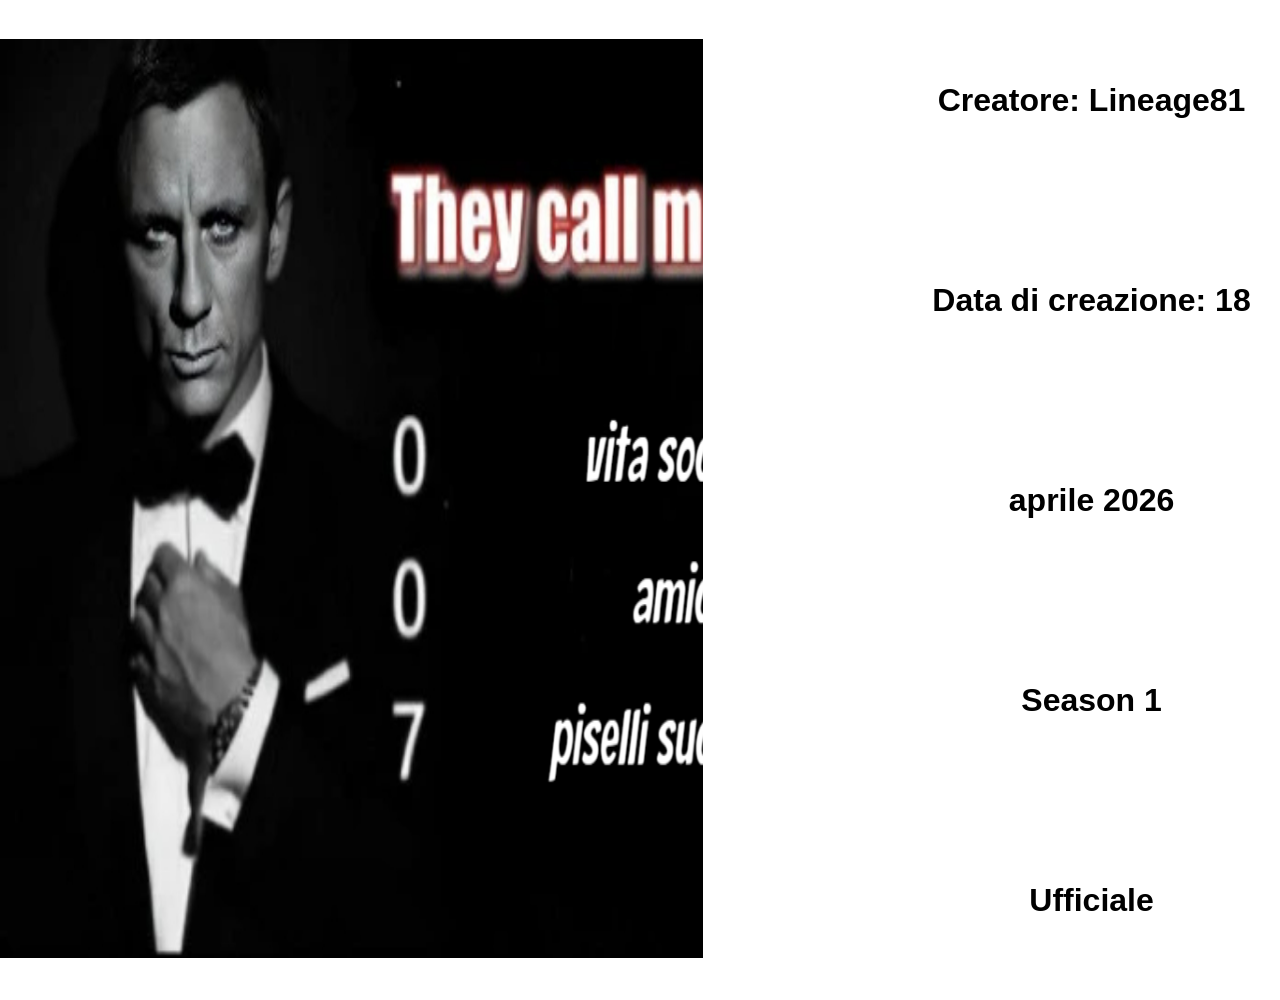
<file: Schede/Cartella meme/Season 1/007/index.html>
<!DOCTYPE html>
<html lang="en">
<head>
    <meta charset="UTF-8">
    <meta name="viewport" content="width=device-width, initial-scale=1.0">
    <title>Makeitlineage</title>
    <link rel="stylesheet" href="./style.css">
    <link rel="icon" href="../../../../Mats/Logo.png">
</head>
<body>
    <div class="tutto">
        <div class="meme">
            <img class="Meme" src="./makeitmeme_4OWub.jpeg" alt="image not found">
        </div>
        <div class="bio">
            <h2 class="Bio">Creatore: Lineage81</br>Data di creazione: 18 aprile 2026</br>Season 1</br>Ufficiale</h2>
        </div>
    </div>
</body>
</html>
</file>
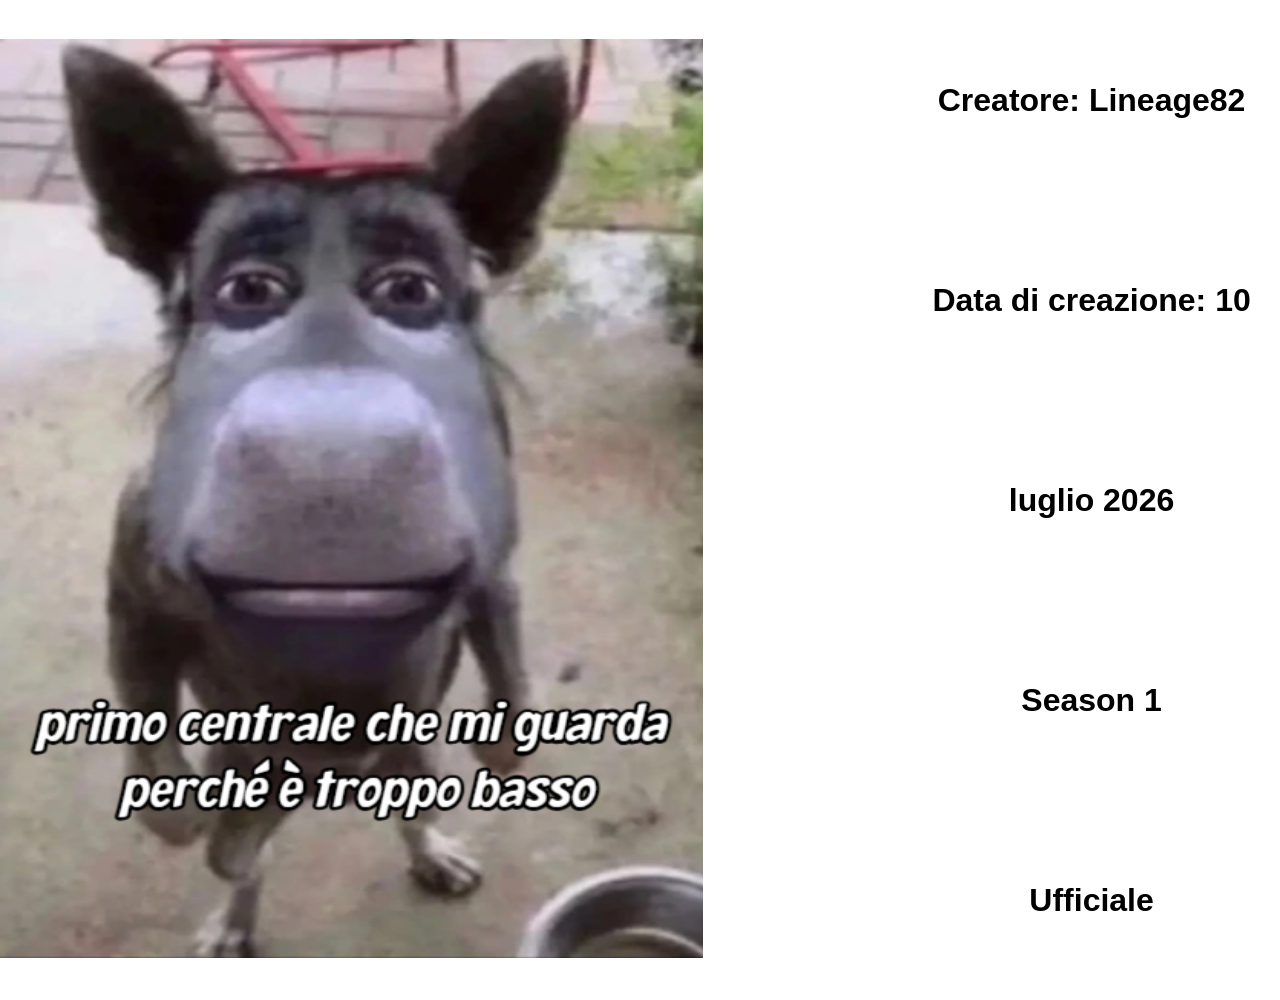
<file: Schede/Cartella meme/Season 1/Come mi guarda primo centrale/index.html>
<!DOCTYPE html>
<html lang="en">
<head>
    <meta charset="UTF-8">
    <meta name="viewport" content="width=device-width, initial-scale=1.0">
    <title>Makeitlineage</title>
    <link rel="stylesheet" href="./style.css">
    <link rel="icon" href="../../../../Mats/Logo.png">
</head>
<body>
    <div class="tutto">
        <div class="meme">
            <img class="Meme" src="./makeitmeme_3n2aY.jpeg" alt="image not found">
        </div>
        <div class="bio">
            <h2 class="Bio">Creatore: Lineage82</br>Data di creazione: 10 luglio 2026</br>Season 1</br>Ufficiale</h2>
        </div>
    </div>
</body>
</html>
</file>
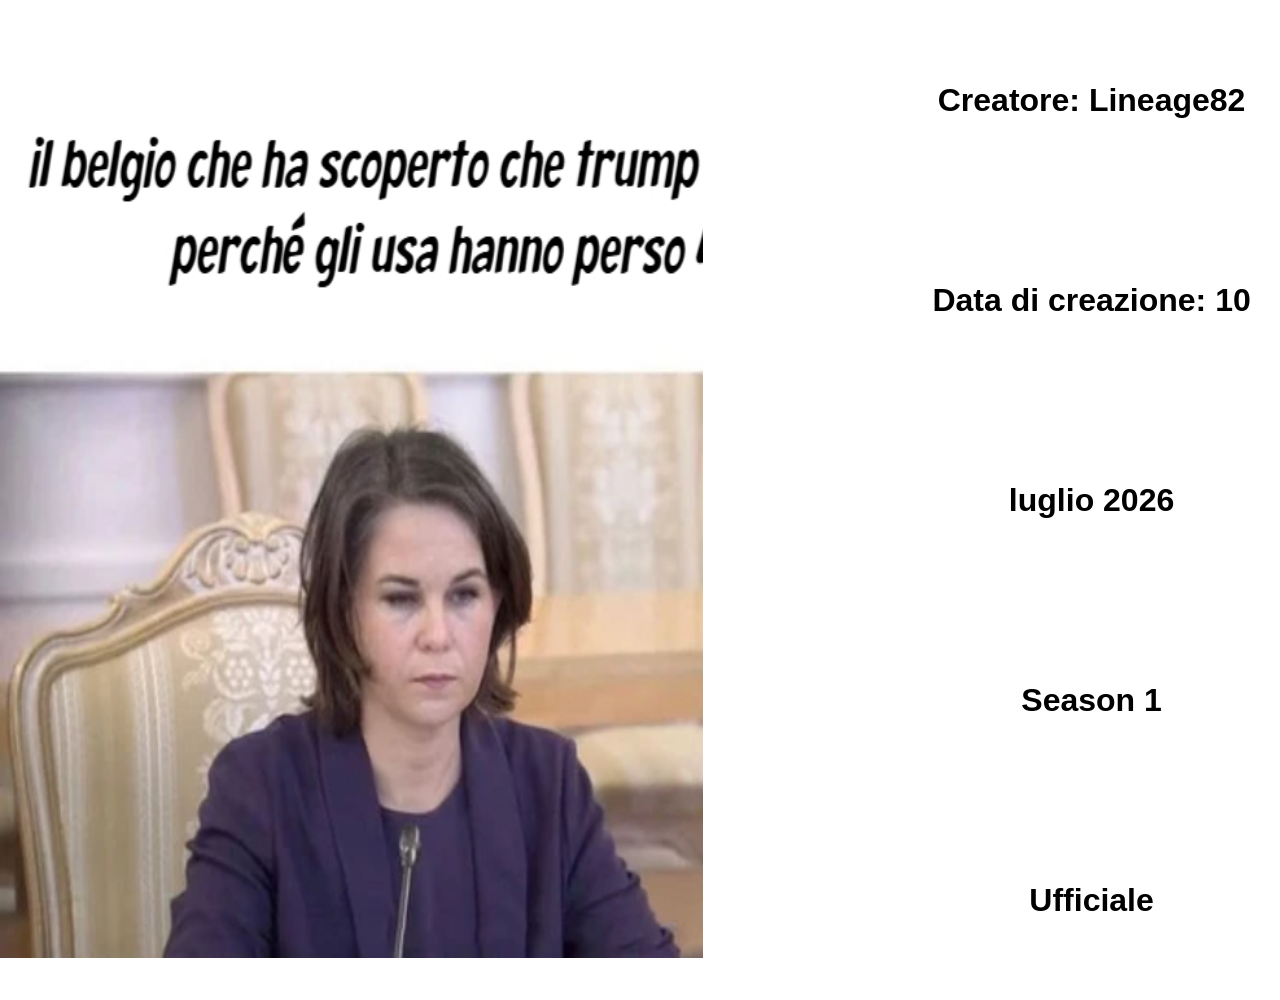
<file: Schede/Cartella meme/Season 1/Il belgio dopo il 4-1/index.html>
<!DOCTYPE html>
<html lang="en">
<head>
    <meta charset="UTF-8">
    <meta name="viewport" content="width=device-width, initial-scale=1.0">
    <title>Makeitlineage</title>
    <link rel="stylesheet" href="./style.css">
    <link rel="icon" href="../../../../Mats/Logo.png">
</head>
<body>
    <div class="tutto">
        <div class="meme">
            <img class="Meme" src="./makeitmeme_04BcV.jpeg" alt="image not found">
        </div>
        <div class="bio">
            <h2 class="Bio">Creatore: Lineage82</br>Data di creazione: 10 luglio 2026</br>Season 1</br>Ufficiale</h2>
        </div>
    </div>
</body>
</html>
</file>
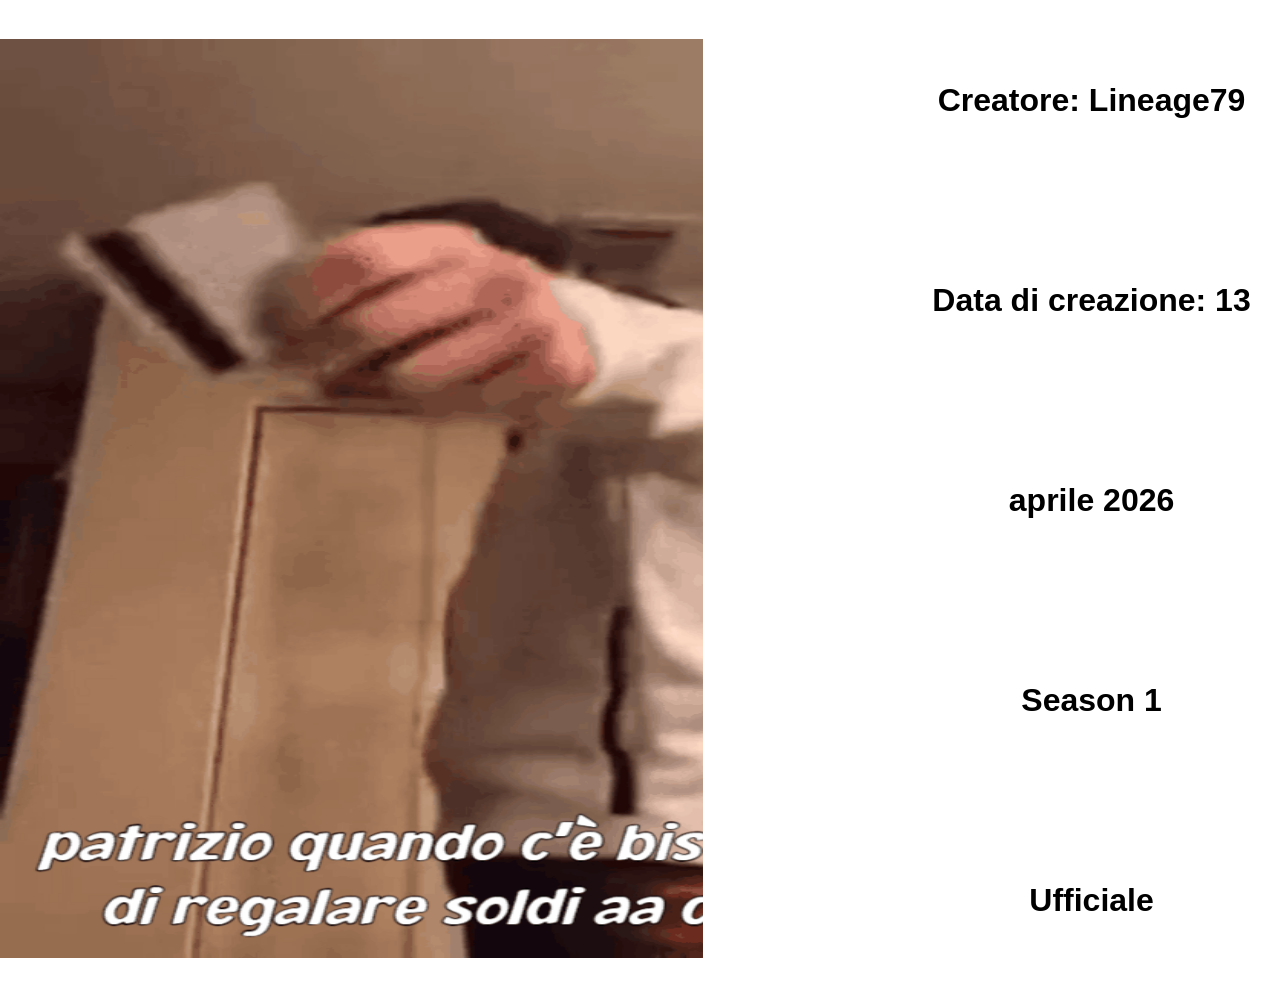
<file: Schede/Cartella meme/Season 1/Patrizio quando c'è da regalare soldi a CS2/index.html>
<!DOCTYPE html>
<html lang="en">
<head>
    <meta charset="UTF-8">
    <meta name="viewport" content="width=device-width, initial-scale=1.0">
    <title>Makeitlineage</title>
    <link rel="stylesheet" href="./style.css">
    <link rel="icon" href="../../../../Mats/Logo.png">
</head>
<body>
    <div class="tutto">
        <div class="meme">
            <img class="Meme" src="./makeitmeme_4IaJY.gif" alt="image not found">
        </div>
        <div class="bio">
            <h2 class="Bio">Creatore: Lineage79</br>Data di creazione: 13 aprile 2026</br>Season 1</br>Ufficiale</h2>
        </div>
    </div>
</body>
</html>
</file>
<file: Schede/Cartella meme/Season 1/007/style.css>
* {
    margin: 0;
    padding: 0;
    overflow: hidden;
}

.Meme {
    width: 919px;
    height: 919px;
}

.tutto {
    display: flex;
    align-items: center;
    flex-direction: row;
    margin: 0;
    padding: 0;
    overflow: hidden;
    max-width: 100%;
    max-height: 100%;
    column-gap: 200px;
}

.Bio {
    font-family: sans-serif;
    text-align: center;
    font-size: xx-large;
    line-height: 200px;
}

.bio {
    display: flex;
    justify-content: center;
    align-items: center;
    max-width: 100%;
    max-height: 100%;
}

.meme {
    margin: 0;
    padding: 0;
    overflow: hidden;
}
</file>
<file: Schede/Cartella meme/Season 1/Come mi guarda primo centrale/style.css>
* {
    margin: 0;
    padding: 0;
    overflow: hidden;
}

.Meme {
    width: 919px;
    height: 919px;
}

.tutto {
    display: flex;
    align-items: center;
    flex-direction: row;
    margin: 0;
    padding: 0;
    overflow: hidden;
    max-width: 100%;
    max-height: 100%;
    column-gap: 200px;
}

.Bio {
    font-family: sans-serif;
    text-align: center;
    font-size: xx-large;
    line-height: 200px;
}

.bio {
    display: flex;
    justify-content: center;
    align-items: center;
    max-width: 100%;
    max-height: 100%;
}

.meme {
    margin: 0;
    padding: 0;
    overflow: hidden;
}
</file>
<file: Schede/Cartella meme/Season 1/Il belgio dopo il 4-1/style.css>
* {
    margin: 0;
    padding: 0;
    overflow: hidden;
}

.Meme {
    width: 919px;
    height: 919px;
}

.tutto {
    display: flex;
    align-items: center;
    flex-direction: row;
    margin: 0;
    padding: 0;
    overflow: hidden;
    max-width: 100%;
    max-height: 100%;
    column-gap: 200px;
}

.Bio {
    font-family: sans-serif;
    text-align: center;
    font-size: xx-large;
    line-height: 200px;
}

.bio {
    display: flex;
    justify-content: center;
    align-items: center;
    max-width: 100%;
    max-height: 100%;
}

.meme {
    margin: 0;
    padding: 0;
    overflow: hidden;
}
</file>
<file: Schede/Cartella meme/Season 1/Patrizio quando c'è da regalare soldi a CS2/style.css>
* {
    margin: 0;
    padding: 0;
    overflow: hidden;
}

.Meme {
    width: 919px;
    height: 919px;
}

.tutto {
    display: flex;
    align-items: center;
    flex-direction: row;
    margin: 0;
    padding: 0;
    overflow: hidden;
    max-width: 100%;
    max-height: 100%;
    column-gap: 200px;
}

.Bio {
    font-family: sans-serif;
    text-align: center;
    font-size: xx-large;
    line-height: 200px;
}

.bio {
    display: flex;
    justify-content: center;
    align-items: center;
    max-width: 100%;
    max-height: 100%;
}

.meme {
    margin: 0;
    padding: 0;
    overflow: hidden;
}
</file>
